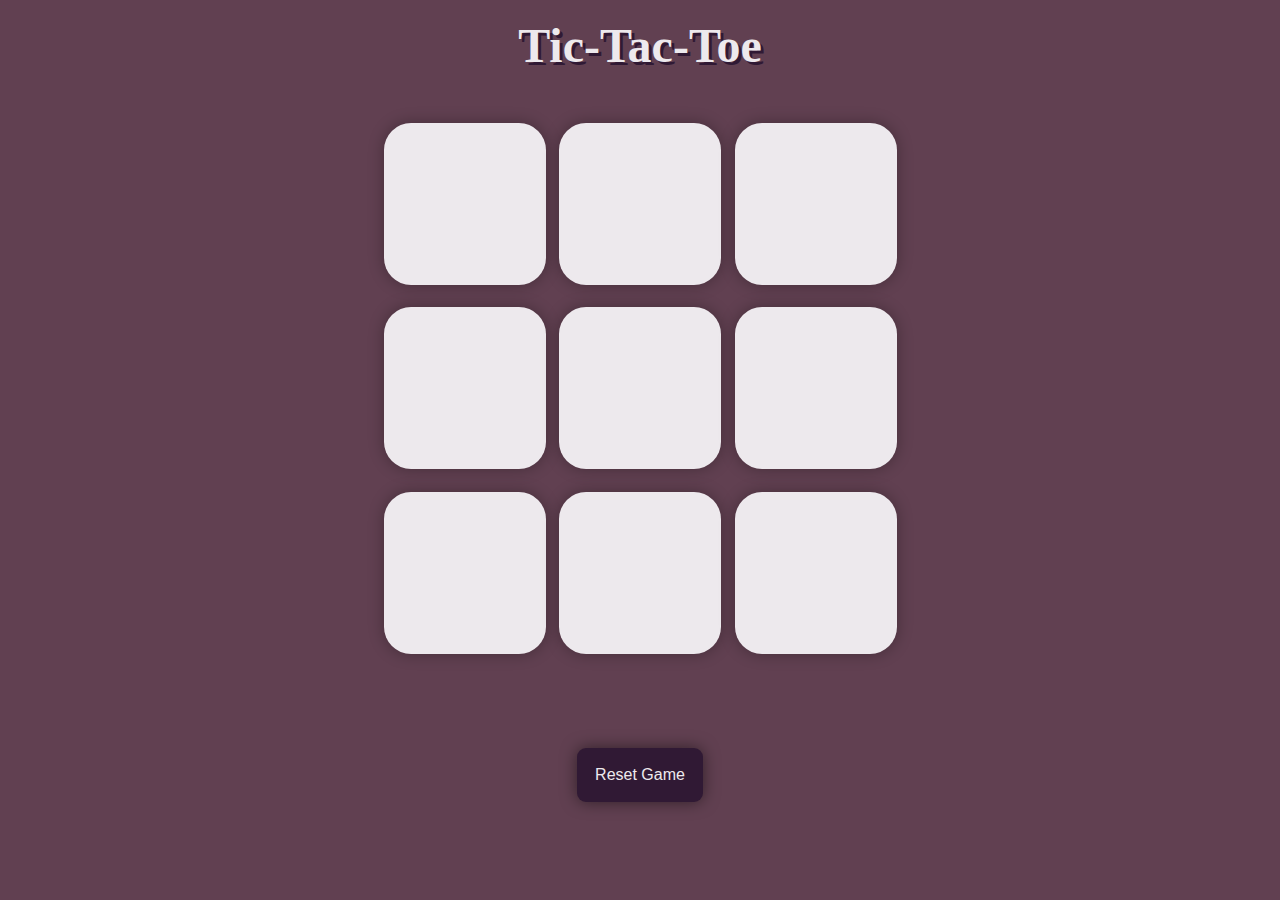
<file: index.html>
<!DOCTYPE html>
<html lang="en">
  <head>
    <meta charset="UTF-8" />
    <meta name="viewport" content="width=device-width, initial-scale=1.0" />
    <title>Tic-Tac-Toe Game</title>
    <link rel="stylesheet" href="style.css" />
  </head>
  <body>
     <div class="msg-container hide">
        <p id="msg">Winner</p>
        <button id="new-btn" >New Game</button>
     </div>

    <main>
        <h1>Tic-Tac-Toe</h1>
      <div class="container">
        <div class="game">
          <button class="box"></button>
          <button class="box"></button>
          <button class="box"></button>
          <button class="box"></button>
          <button class="box"></button>
          <button class="box"></button>
          <button class="box"></button>
          <button class="box"></button>
          <button class="box"></button>
        </div>
      </div>
      <button id="reset">Reset Game</button>
    </main>
    <script src="script.js"></script>
  </body>
</html>
</file>
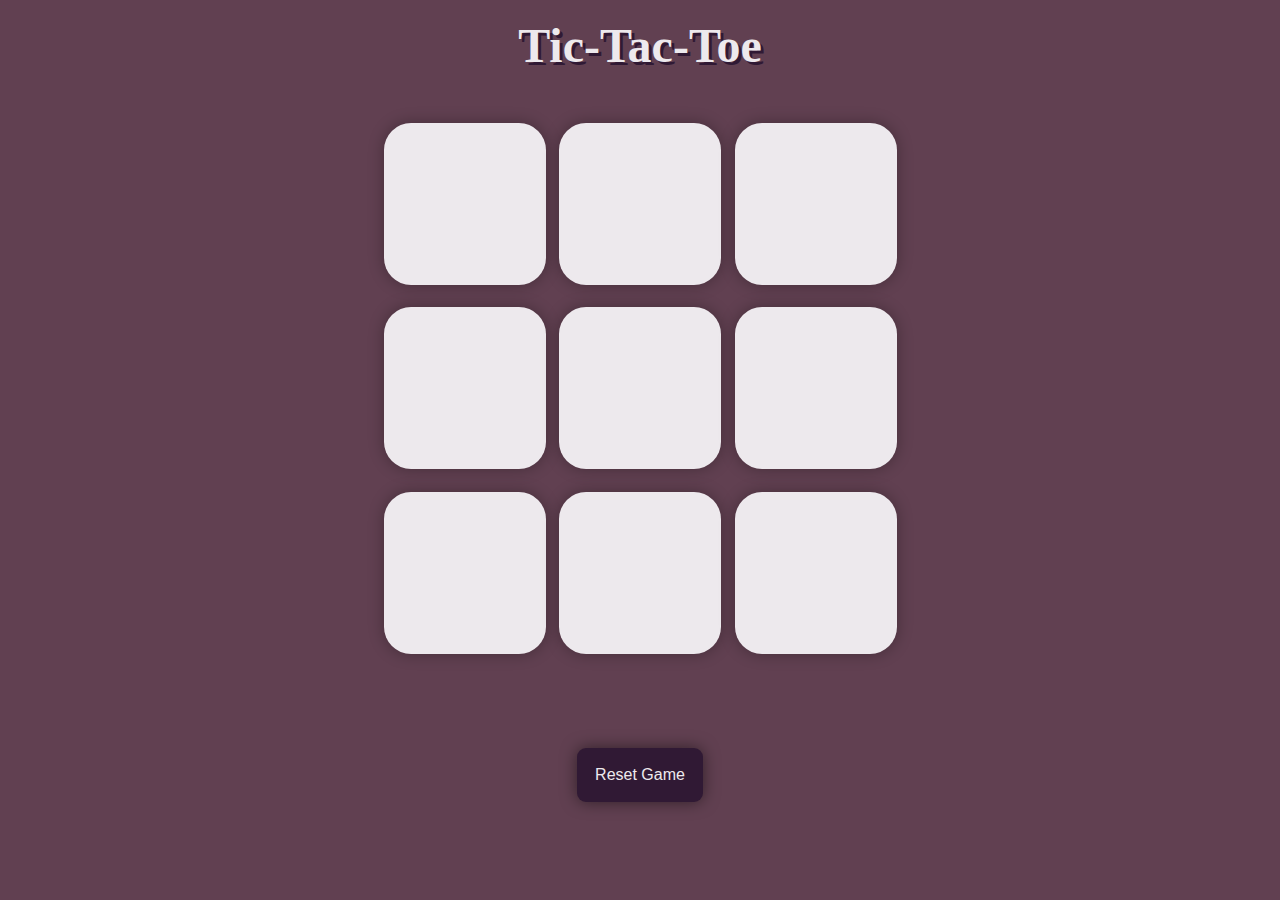
<file: game2.html>
<!DOCTYPE html>
<html lang="en">
  <head>
    <meta charset="UTF-8" />
    <meta name="viewport" content="width=device-width, initial-scale=1.0" />
    <title>Tic-Tac-Toe Game</title>
    <link rel="stylesheet" href="game2.css" />
  </head>
  <body>
     <div class="msg-container hide">
        <p id="msg">Winner</p>
        <button id="new-btn" >New Game</button>
     </div>

    <main>
        <h1>Tic-Tac-Toe</h1>
      <div class="container">
        <div class="game">
          <button class="box"></button>
          <button class="box"></button>
          <button class="box"></button>
          <button class="box"></button>
          <button class="box"></button>
          <button class="box"></button>
          <button class="box"></button>
          <button class="box"></button>
          <button class="box"></button>
        </div>
      </div>
      <button id="reset">Reset Game</button>
    </main>
    <script src="game2.js"></script>
  </body>
</html>
</file>
<file: style.css>
* {
  margin: 0;
  padding: 0;
}

body {
  background-color: #614051;
  text-align: center;
}

h1 {
  font-size: 3rem;
  margin-top: 2vmin;
  color: #ede9ed;
  text-shadow: 3px 3px #301934;
}

.container {
  height: 70vh;
  display: flex;
  justify-content: center;
  align-items: center;
}

.game {
  height: 60vmin;
  width: 60vmin;
  display: flex;
  flex-wrap: wrap;
  justify-content: center;
  align-items: center;
  gap: 1.5vmin;
}

.box {
  height: 18vmin;
  width: 18vmin;
  border-radius: 3vmin;
  font-size: 8vmin;
  border: none;
  box-shadow: 0 0 1rem rgb(0, 0, 0, 0.3);
  color: #301934;
  background-color: #ede9ed;
}

.box:hover {
  background-color: #fff;
  box-shadow: 0 0 1.5rem #000;
}

.disabled-hover {
    pointer-events: none;
}


.disabled-hover:hover {
    pointer-events: none;
}

#reset {
  margin: 5vmin;
  padding: 2vmin;
  border-radius: 1vmin;
  font-size: 1rem;
  box-shadow: 0 0 1rem rgb(0, 0, 0, 0.5);
  background-color: #301934;
  color: #ede9ed;
  border: none;
}

#reset:hover {
  box-shadow: 0 0 1rem #ede9ed;
  font-weight: bold;
}

.msg-container {
    padding: 4rem;
    margin-top: 5rem;
    height: 100vmin;
}

#msg {
   font-size: 2.5rem;
   color: #ede9ed;
   font-weight: 500;
   text-shadow: 3px 3px #301934;
}


#new-btn {

    margin: 5vmin;
    padding: 2vmin;
    border-radius: 1vmin;
    font-size: 1rem;
    box-shadow: 0 0 1rem rgb(0, 0, 0, 0.5);
    background-color: #301934;
    color: #ede9ed;
    border: none;
    flex-wrap: wrap;
}

#new-btn:hover {
    
  box-shadow: 0 0 1rem #ede9ed;
  font-weight: bold;
}

.hide {
   display: none;
}
</file>
<file: game2.css>
* {
  margin: 0;
  padding: 0;
}

body {
  background-color: #614051;
  text-align: center;
}

h1 {
  font-size: 3rem;
  margin-top: 2vmin;
  color: #ede9ed;
  text-shadow: 3px 3px #301934;
}

.container {
  height: 70vh;
  display: flex;
  justify-content: center;
  align-items: center;
}

.game {
  height: 60vmin;
  width: 60vmin;
  display: flex;
  flex-wrap: wrap;
  justify-content: center;
  align-items: center;
  gap: 1.5vmin;
}

.box {
  height: 18vmin;
  width: 18vmin;
  border-radius: 3vmin;
  font-size: 8vmin;
  border: none;
  box-shadow: 0 0 1rem rgb(0, 0, 0, 0.3);
  color: #301934;
  background-color: #ede9ed;
}

.box:hover {
  background-color: #fff;
  box-shadow: 0 0 1.5rem #000;
}

.disabled-hover {
    pointer-events: none;
}


.disabled-hover:hover {
    pointer-events: none;
}

#reset {
  margin: 5vmin;
  padding: 2vmin;
  border-radius: 1vmin;
  font-size: 1rem;
  box-shadow: 0 0 1rem rgb(0, 0, 0, 0.5);
  background-color: #301934;
  color: #ede9ed;
  border: none;
}

#reset:hover {
  box-shadow: 0 0 1rem #ede9ed;
  font-weight: bold;
}

.msg-container {
    padding: 4rem;
    margin-top: 5rem;
    height: 100vmin;
}

#msg {
   font-size: 2.5rem;
   color: #ede9ed;
   font-weight: 500;
   text-shadow: 3px 3px #301934;
}


#new-btn {

    margin: 5vmin;
    padding: 2vmin;
    border-radius: 1vmin;
    font-size: 1rem;
    box-shadow: 0 0 1rem rgb(0, 0, 0, 0.5);
    background-color: #301934;
    color: #ede9ed;
    border: none;
    flex-wrap: wrap;
}

#new-btn:hover {
    
  box-shadow: 0 0 1rem #ede9ed;
  font-weight: bold;
}

.hide {
   display: none;
}
</file>
